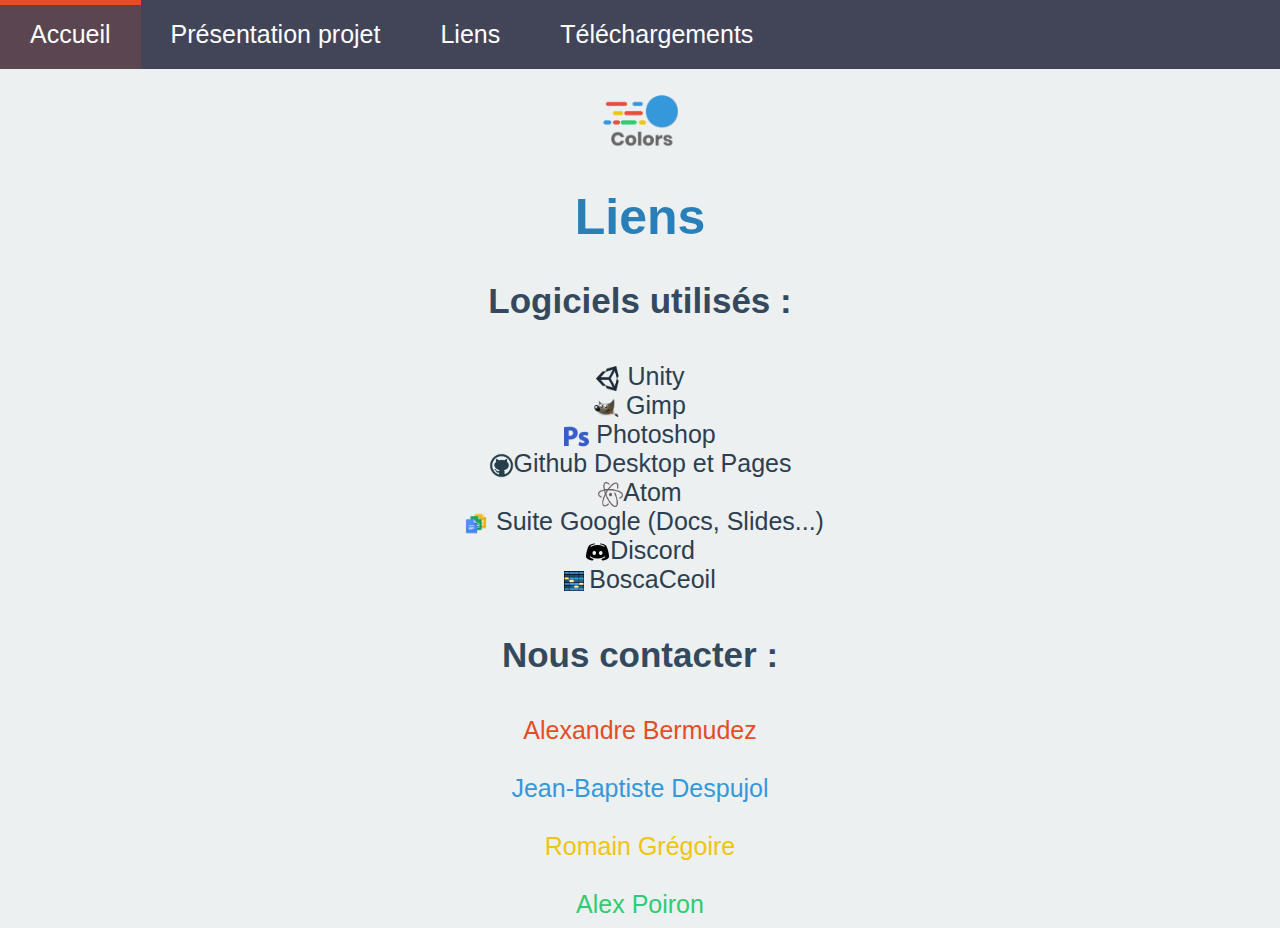
<file: liens.html>
<!DOCTYPE html>
<html lang="fr-FR">
    <head>
        <title>Projet S2 P1D</title>
        <meta charset="utf-8">
        <meta name="viewport" content="width=device-width, initial-scale=1.0">
        <link rel="stylesheet" type="text/css" href="css/style.css">
    </head>
    <body>
        <nav>
            <ul>
                <li class="menu-index"><a href="index.html">Accueil</a></li>
                <li class="menu-pres"><a href="presentationprojet.html">Présentation projet</a></li>
                <li class="menu-lien"><a href="liens.html">Liens</a></li>
                <li class="menu-dl"><a href="telechargements.html">Téléchargements</a></li>
            </ul>
        </nav>
        <p align="center"> <img class="img-sous" src="img/logoc.png" alt="Logo du projet des sous pages"></p>
        <h1 class="titre-sous">Liens</h1>
        <p class="para-sous">Logiciels utilisés :</p>
        <ul class="li-log">
            <li><img class="logo-log" src="img/unity.png"> <a class="lien-log" href="https://store.unity.com/fr" target="_blank">Unity</a></li>
            <li><img class="logo-log" src="img/gimp.png"> <a class="lien-log" href="https://www.gimp.org/" target="_blank">Gimp</a></li>
            <li><img class="logo-log" src="img/photoshop.png"> <a class="lien-log" href="https://www.photoshop.com/" target="_blank">Photoshop</a></li>
            <li><img class="logo-log" src="img/github.png"><a class="lien-log" href="https://desktop.github.com/"target="_blank">Github Desktop et Pages</a></li>
            <li><img class="logo-log" src="img/atom.png"><a class="lien-log" href="https://atom.io/"target="_blank">Atom</a></li>
            <li><img class="logo-google" src="img/gsuite.png"><a class="lien-log" href="https://gsuite.google.fr/intl/fr/"target="_blank">Suite Google (Docs, Slides...)</a></li>
            <li><img class="logo-log" src="img/discord.png"><a class="lien-log" href="https://discordapp.com/"target="_blank">Discord</a></li>
            <li><img class="logo-ceoil" src="img/ceoil.png"><a class="lien-log" href="https://boscaceoil.net/"target="_blank">BoscaCeoil</a></li>
        </ul>
        <p class="para-sous">Nous contacter :</p>
        <ul class="li-mail">
            <li><a class="lien-mail" href="mailto:alexandre.bermudez@epita.fr"style="color: #e44d26">Alexandre Bermudez</a></li>
            <li><br></li>
            <li><a class="lien-mail" href="mailto:jean-baptiste.despujol@epita.fr"style="color: #3498db">Jean-Baptiste Despujol</a></li>
            <li><br></li>
            <li><a class="lien-mail" href="mailto:romain.gregoire@epita.fr"style="color:#f1c40f">Romain Grégoire</a></li>
            <li><br></li>
            <li><a class="lien-mail" href="mailto:alex.poiron@epita.fr"style="color: #2ecc71">Alex Poiron</a></li>
        </ul>
    </body>
</html>
</file>
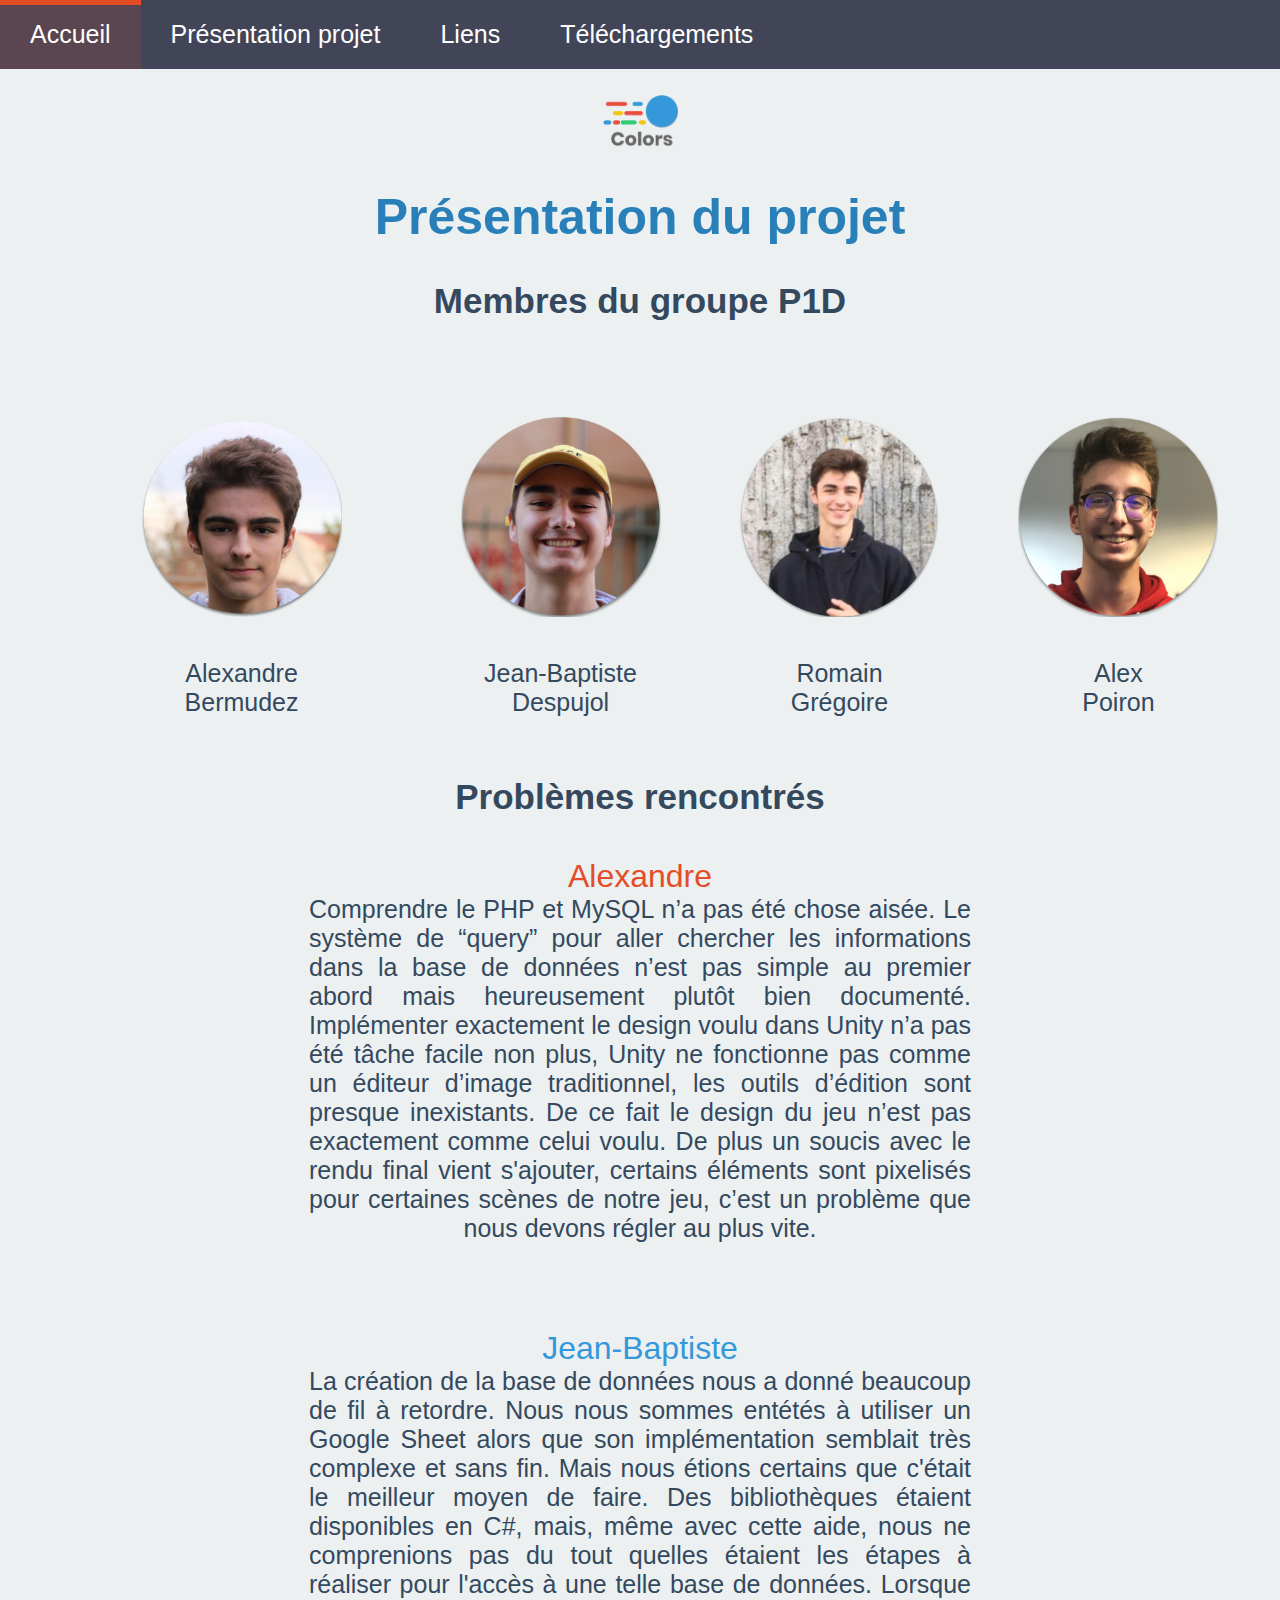
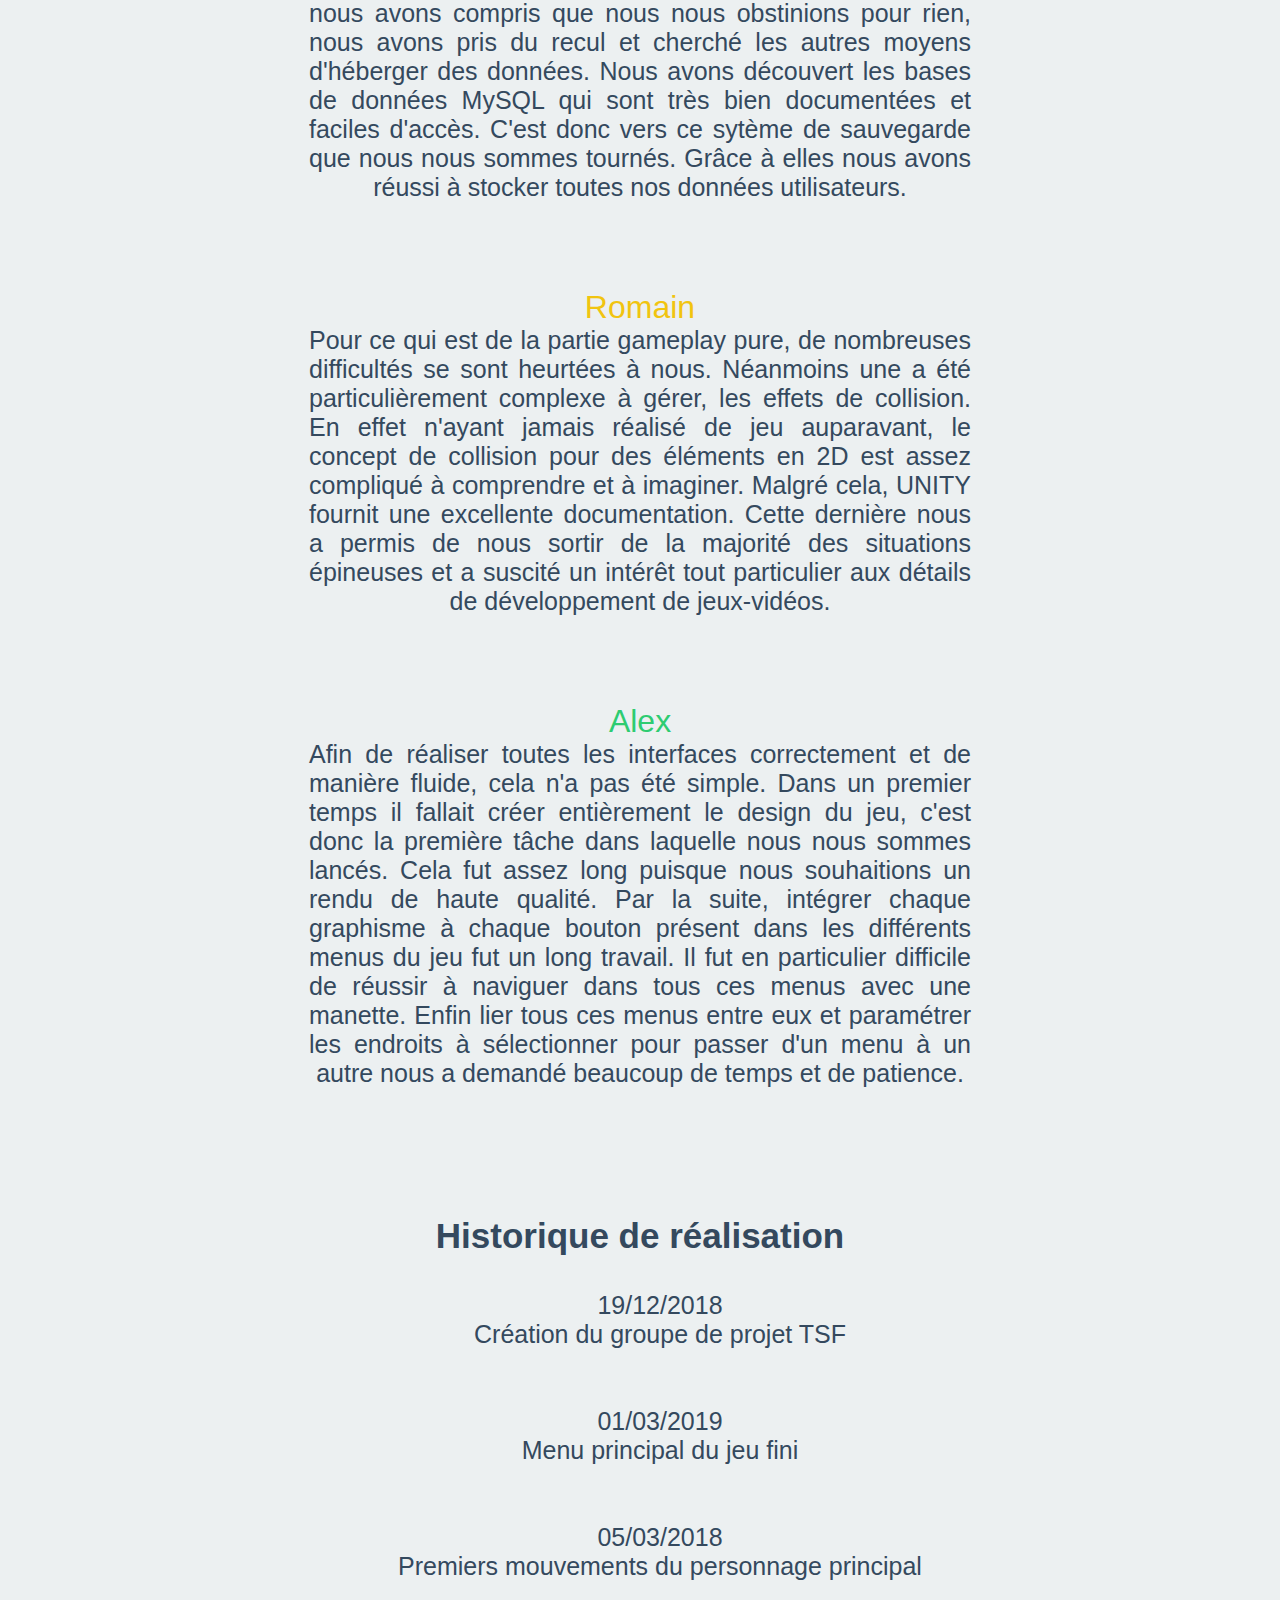
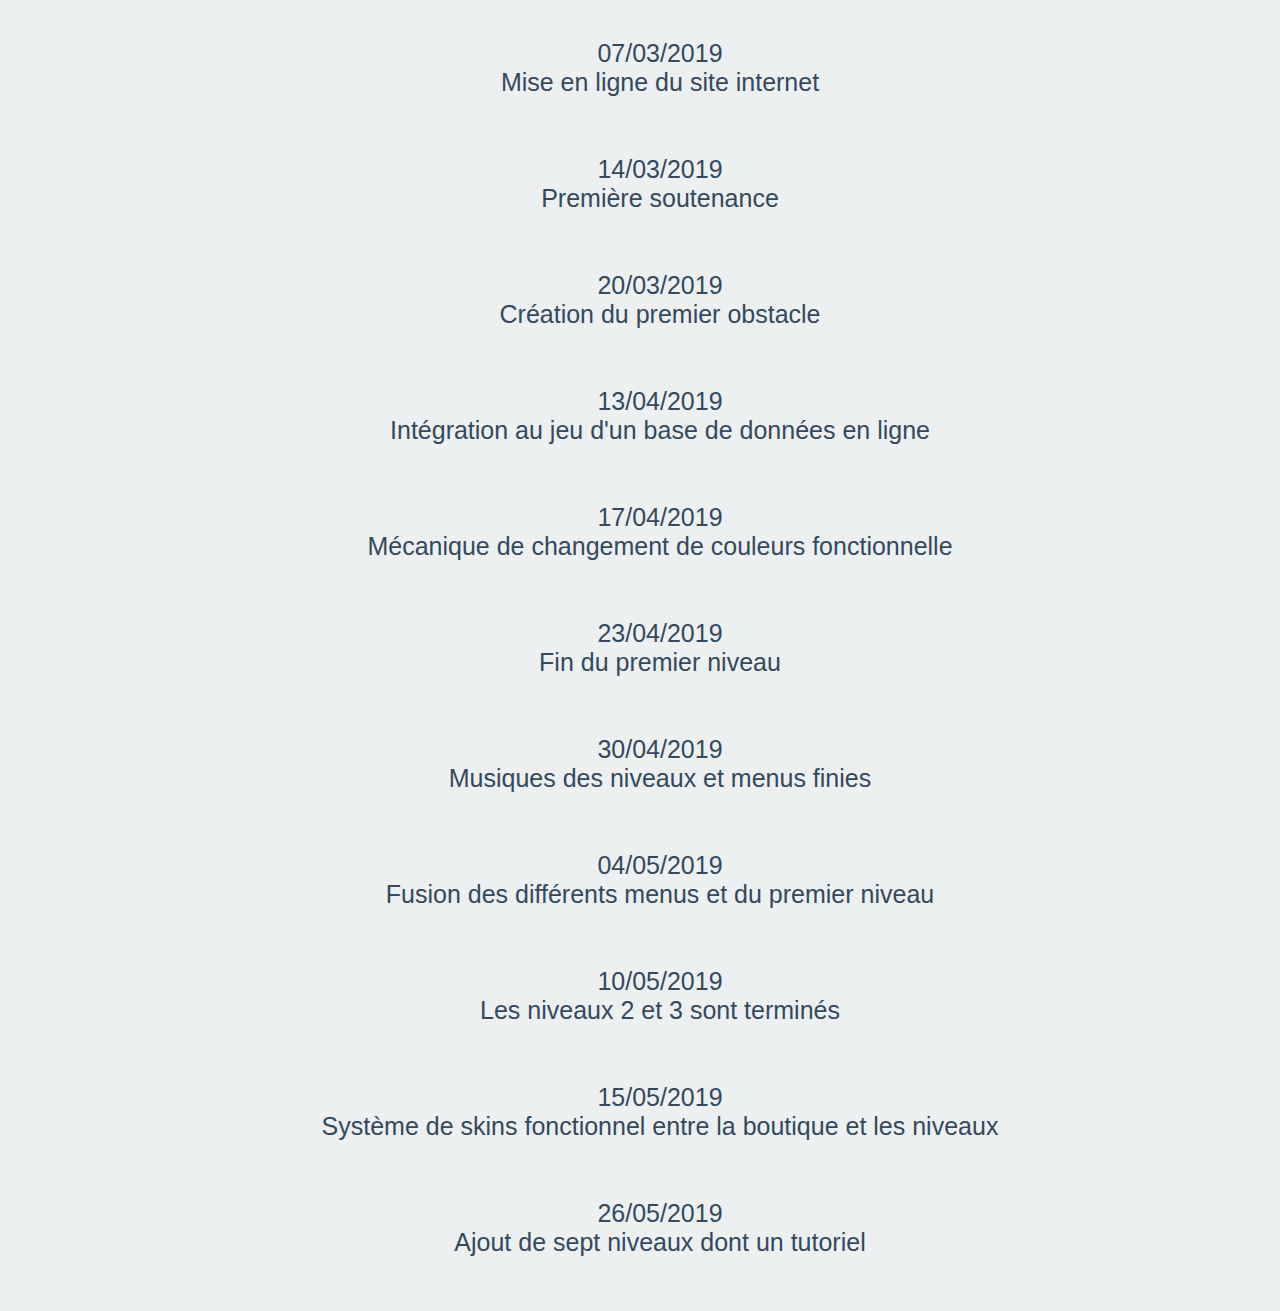
<file: presentationprojet.html>
<!DOCTYPE html>
<html lang="fr-FR">
    <head>
        <title>Projet S2 P1D</title>
        <meta charset="utf-8">
        <meta name="viewport" content="width=device-width, initial-scale=1.0">
        <link rel="stylesheet" type="text/css" href="css/style.css">
    </head>
    <body>
        <nav>
            <ul>
                <li class="menu-index"><a href="index.html">Accueil</a></li>
                <li class="menu-pres"><a href="presentationprojet.html">Présentation projet</a></li>
                <li class="menu-lien"><a href="liens.html">Liens</a></li>
                <li class="menu-dl"><a href="telechargements.html">Téléchargements</a></li>
            </ul>
        </nav>
        
        <p align="center"> <img class="img-sous" src="img/logoc.png" alt="Logo du projet des sous pages"></p>

        <h1 class="titre-sous">Présentation du projet</h1>
        <p class="para-sous">Membres du groupe P1D</p>
        
        <ul class="liste-groupe">
            <li class="groupe"><figure><img class="photo-groupe" src="img/bermudez.png"><figcaption class="nom-photo">Alexandre<br>Bermudez</figcaption></figure></li>
            <li class="groupe"><img class="photo-groupe" src="img/despujol1.png"><figcaption class="nom-photo">Jean-Baptiste <br> Despujol</figcaption></figure></li>
            <li class="groupe"><img class="photo-groupe" src="img/gregoire.png"><figcaption class="nom-photo">Romain <br> Grégoire</figcaption></figure></li>
            <li class="groupe"><img class="photo-groupe" src="img/poiron.png"><figcaption class="nom-photo">Alex <br> Poiron</figcaption></figure></li>
        </ul>

        <p class="para-sous">Problèmes rencontrés</p>
        
        <ul class="liste-prob">
            <li style="color: #e44d26" class="nom-pb">Alexandre </li>
            <li class="text-pb">Comprendre le PHP et MySQL n’a pas été chose aisée. 
                Le système de “query” pour aller chercher les informations dans la base de données n’est pas simple au premier abord mais heureusement plutôt bien documenté. 
                Implémenter exactement le design voulu dans Unity n’a pas été tâche facile non plus, Unity ne fonctionne pas comme un éditeur d’image traditionnel, les outils d’édition sont presque inexistants. 
                De ce fait le design du jeu n’est pas exactement comme celui voulu. 
                De plus un soucis avec le rendu final vient s'ajouter, certains éléments sont pixelisés pour certaines scènes de notre jeu, c’est un problème que nous devons régler au plus vite.
            <li><br><br><br></li>
            
            <li style="color: #3498db" class="nom-pb">Jean-Baptiste </li> 
            <li class="text-pb">La création de la base de données nous a donné beaucoup de fil à retordre. 
            Nous nous sommes entétés à utiliser un Google Sheet alors que son implémentation semblait très complexe et sans fin. Mais nous étions certains que c'était le meilleur moyen de faire.
            Des bibliothèques étaient disponibles en C#, mais, même avec cette aide, nous ne comprenions pas du tout quelles étaient les étapes à réaliser pour l'accès à une telle base de données.
            Lorsque nous avons compris que nous nous obstinions pour rien, nous avons pris du recul et cherché les autres moyens d'héberger des données.
            Nous avons découvert les bases de données MySQL qui sont très bien documentées et faciles d'accès.
            C'est donc vers ce sytème de sauvegarde que nous nous sommes tournés. Grâce à elles nous avons réussi à stocker toutes nos données utilisateurs.
            </li>

            <li><br><br><br></li>

            <li style="color: #f1c40f" class="nom-pb">Romain </li>
            <li class="text-pb">Pour ce qui est de la partie gameplay pure, de nombreuses difficultés se sont heurtées à nous. 
                Néanmoins une a été particulièrement complexe à gérer, les effets de collision. 
                En effet n'ayant jamais réalisé de jeu auparavant, le concept de collision pour des éléments en 2D est assez compliqué à comprendre et à imaginer. 
                Malgré cela, UNITY fournit une excellente documentation. Cette dernière nous a permis de nous sortir de la majorité des situations épineuses et a suscité un intérêt tout particulier aux détails de développement de jeux-vidéos.
            </li>
            
            <li><br><br><br></li>

            <li style="color: #2ecc71" class="nom-pb">Alex </li>
            <li class="text-pb">Afin de réaliser toutes les interfaces correctement et de manière fluide, cela n'a pas été simple. 
                Dans un premier temps il fallait créer entièrement le design du jeu, c'est donc la première tâche dans laquelle nous nous sommes lancés. 
                Cela fut assez long puisque nous souhaitions un rendu de haute qualité. 
                Par la suite, intégrer chaque graphisme à chaque bouton présent dans les différents menus du jeu fut un long travail. 
                Il fut en particulier difficile de réussir à naviguer dans tous ces menus avec une manette. 
                Enfin lier tous ces menus entre eux et paramétrer les endroits à sélectionner pour passer d'un menu à un autre nous a demandé beaucoup de temps et de patience.
            </li>

            <li><br><br><br></li>
            
            
        </ul>
    
        <p class="para-sous"> Historique de réalisation</p>

        <ul style="text-align: center">
            <li >19/12/2018</li>
            <li >Création du groupe de projet TSF</li>
            <li><br></li>
            <li><br></li>
            <li>01/03/2019</li>
            <li>Menu principal du jeu fini</li>
            <li><br></li>
            <li><br></li>
            <li>05/03/2018</li>
            <li>Premiers mouvements du personnage principal</li>
            <li><br></li>
            <li><br></li>
            <li>07/03/2019</li>
            <li>Mise en ligne du site internet</li>
            <li><br></li>
            <li><br></li>
            <li>14/03/2019</li>
            <li>Première soutenance</li>
            <li><br></li>
            <li><br></li>
            <li>20/03/2019</li>
            <li>Création du premier obstacle</li>
            <li><br></li>
            <li><br></li>
            <li>13/04/2019</li>
            <li>Intégration au jeu d'un base de données en ligne</li>
            <li><br></li>
            <li><br></li>
            <li>17/04/2019</li>
            <li>Mécanique de changement de couleurs fonctionnelle</li>
            <li><br></li>
            <li><br></li>
            <li>23/04/2019</li>
            <li>Fin du premier niveau</li>
            <li><br></li>
            <li><br></li>
            <li>30/04/2019</li>
            <li>Musiques des niveaux et menus finies</li>
            <li><br></li>
            <li><br></li>
            <li>04/05/2019</li>
            <li>Fusion des différents menus et du premier niveau</li>
            <li><br></li>
            <li><br></li>
            <li>10/05/2019</li>
            <li>Les niveaux 2 et 3 sont terminés</li>
            <li><br></li>
            <li><br></li>
            <li>15/05/2019</li>
            <li>Système de skins fonctionnel entre la boutique et les niveaux</li>
            <li><br></li>
            <li><br></li>
            <li>26/05/2019</li>
            <li>Ajout de sept niveaux dont un tutoriel</li>
            <li><br></li>
        </ul>
    </body>
</html>
</file>
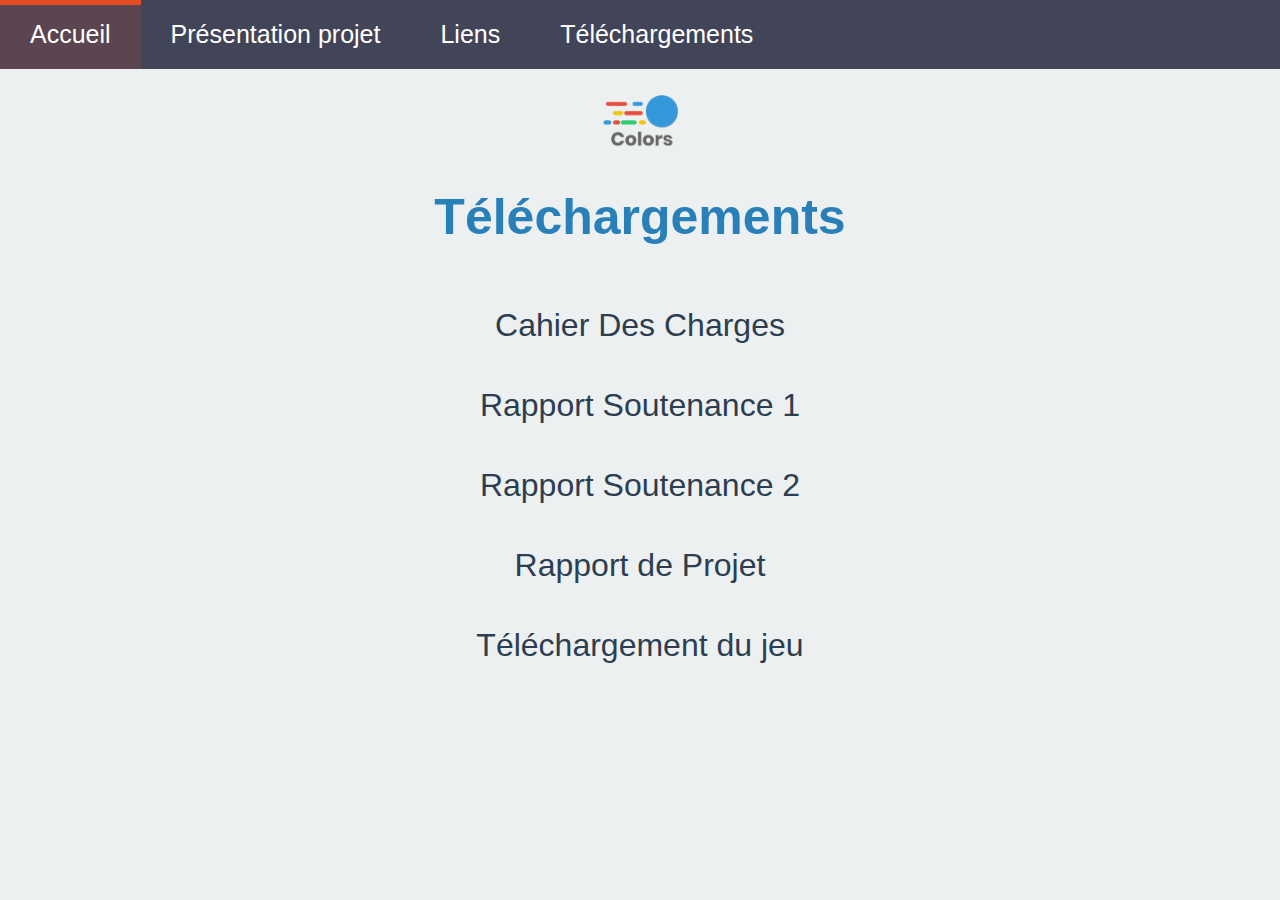
<file: telechargements.html>
﻿<!DOCTYPE html>
<html lang="fr-FR">
    <head>
        <title>Projet S2 P1D</title>
        <meta charset="utf-8">
        <meta name="viewport" content="width=device-width, initial-scale=1.0">
        <link rel="stylesheet" type="text/css" href="css/style.css">
    </head>
    <body>
    <nav>
        <ul>
            <li class="menu-index"><a href="index.html">Accueil</a></li>
            <li class="menu-pres"><a href="presentationprojet.html">Présentation projet</a></li>
            <li class="menu-lien"><a href="liens.html">Liens</a></li>
            <li class="menu-dl"><a href="telechargements.html">Téléchargements</a></li>
        </ul>
    </nav>
    <p align="center"> <img class="img-sous" src="img/logoc.png" alt="Logo du projet des sous pages"></p>
    <h1 class="titre-sous">Téléchargements</h1>
    <ul class="li-dl">
        <li><a class="lien-dl" href="cdc.pdf"target="_blank">Cahier Des Charges</a></li>
        <li><a class="lien-dl" href="Nxmber.github.io/Rapportdesoutenance1.pdf"target="_blank">Rapport Soutenance 1</a></li>
        <li><a class="lien-dl" href="Nxmber.github.io/Rapportdesoutenance2.pdf"target="_blank">Rapport Soutenance 2</a></li>
        <li><a class="lien-dl" href="Nxmber.github.io/Rapportdeprojet.pdf"target="_blank">Rapport de Projet</a></li>
        <li><a class="lien-dl" href="Nxmber.github.io/Colors_Setup.exe"target="_blank">Téléchargement du jeu</a></li>
    </ul>
    </body>
</html>
</file>
<file: css/style.css>
body{
	font-family: 'Poppins', sans-serif;
	font-size: 25px;
	margin: 0px;
	padding: 0px;
	background-color: #ecf0f1;
	color: #34495e;
}
.img-accueil{
	margin: 175px;
	padding: 1px;
	width: 400px;
}

.img-sous{
	width: 75px;
	padding: 1px;
}

h1{
	font-size : 50px;
	font-weight : normal;
	text-align: center;
}

header{
	height: 100px;
}

li{
	list-style: none;
}

nav{
	width: 100%;
	background-color: #424558;
}

nav ul{
	font-size: 25px;
	margin: 0px;
	padding: 0px;
	overflow: hidden;
}
nav li{
	list-style-type : none;
	float: left;
}

nav a{
	display: inline-block;
	text-decoration: none;
	padding: 20px 30px;
	color: #FFF;
}

nav > ul > li:hover a{
	padding: 15px 30px 20px 30px;
}

.menu-index:hover{
	border-top: 5px solid #e44d26;
	background-color: rgba(228, 77, 38, 0.15);
}

.menu-pres:hover{
	border-top: 5px solid #3498db;
	background-color: #2c3e50;
}

.menu-lien:hover{
	border-top: 5px solid #f1c40f;
	background-color:rgba(241, 211, 79, 0.15);
}

.menu-dl:hover{
	border-top: 5px solid #2ecc71;
	background-color: rgba(204, 255, 204, 0.15);
}
.titre-sous{
	color:#2980b9;
	font-weight: bold;
}

.para-sous{
	color: #34495e;
	text-align: center;
	font-size: 35px;
	font-weight: bold;
}

.li-mail{
	margin:3px;
	padding: 6px;
	border-top:25px;
	text-align: center;
}

.lien-mail{
	text-decoration: none;
}

.li-log{
	margin:3px;
	padding: 6px;
	border-top:25px;
	text-align: center;
}

.logo-log{
	vertical-align : sub;
	margin-left: auto;
	margin-right: auto;
	width: 25px;
	height: 25px;
}

.lien-log{
	text-decoration: none;
	color: #2c3e50;
}

.logo-google{
	vertical-align: sub;
	width : 40px;
	height: 25px;
}

.groupe {
	display: inline-block;
}

.photo-groupe{
	margin: 35px;
	padding: 1px;
	width : 200px;
	height: 200px;
}

.nom-photo
{
	font-family: 'Poppins', sans-serif;
	color: #34495e;
}

.liste-groupe{
	text-align: center;
}

.lien-dl{
	text-decoration: none;
	color: #2c3e50;
	line-height: 250%;
	font-size: xx-large;
}

.li-dl{
	margin:3px;
	padding: 6px;
	border-top:25px;
	text-align: center;
}

.liste-prob{
	margin:3px;
	padding: 6px;
	border-top:25px;
	text-align: center;
}

.nom-pb{
	font-size: 32px;
}

.text-pb{
	text-align: justify;
	text-align-last: center;
	margin-left: 300px;
	margin-right: 300px;
}

.logo-ceoil{
	vertical-align: middle;
	margin-left: auto;
	margin-right: 5px;
	width: 20px;
	height: 20px;
}
</file>
